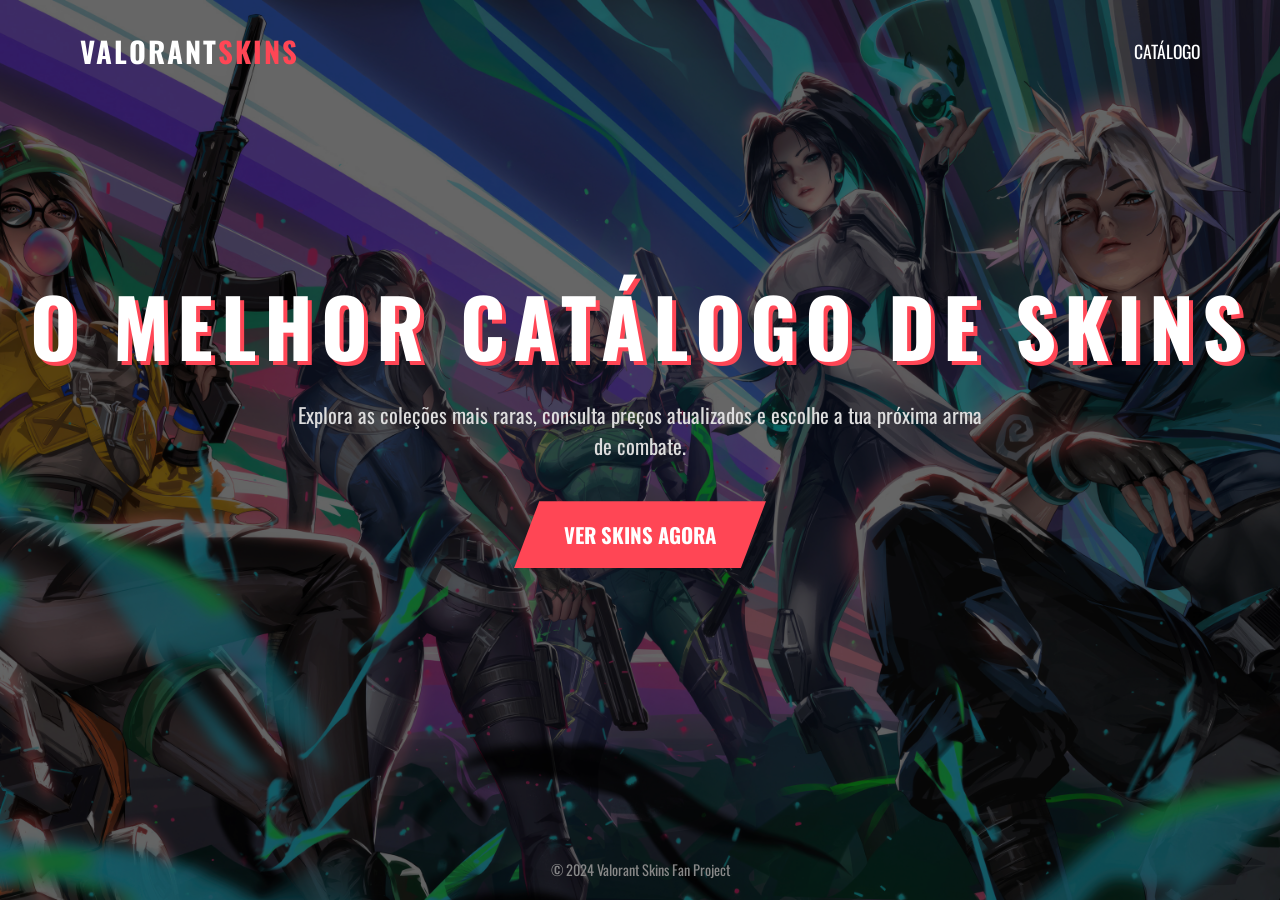
<file: Projeto/index.html>
<!DOCTYPE html>
<html lang="pt-br">
<head>
    <meta charset="UTF-8">
    <meta name="viewport" content="width=device-width, initial-scale=1.0">
    <title>Valorant Skins - Início</title>
    <link rel="stylesheet" href="styles/index.css">
</head>
<body>
    <div class="overlay"></div>
    
    <header>
        <div class="logo">VALORANT<span>SKINS</span></div>
        <nav>
            <a href="skins.html" class="nav-link">Catálogo</a>
        </nav>
    </header>

    <main class="hero">
        <section class="hero-content">
            <h1>O MELHOR CATÁLOGO DE SKINS</h1>
            <p>Explora as coleções mais raras, consulta preços atualizados e escolhe a tua próxima arma de combate.</p>
            <a href="skins.html" class="btn-cta">VER SKINS AGORA</a>
        </section>
    </main>

    <footer>
        <p>&copy; 2024 Valorant Skins Fan Project</p>
    </footer>
</body>
</html>
</file>
<file: Projeto/styles/index.css>
/* Importando uma fonte moderna e forte */
@import url('https://fonts.googleapis.com/css2?family=Oswald:wght@400;700&display=swap');

* {
    margin: 0;
    padding: 0;
    box-sizing: border-box;
    font-family: 'Oswald', sans-serif;
}

body {
    background-image: url('../images/valorant-girls-3840x2160-14812.jpg');
    background-size: cover;
    background-position: center;
    background-attachment: fixed;
    height: 100vh;
    color: white;
    overflow: hidden; /* Mantém tudo numa tela só sem scroll */
}

/* Overlay para dar contraste */
.overlay {
    position: fixed;
    top: 0;
    left: 0;
    width: 100%;
    height: 100%;
    background: rgba(0, 0, 0, 0.6);
    z-index: -1;
}

header {
    display: flex;
    justify-content: space-between;
    align-items: center;
    padding: 30px 80px;
}

.logo {
    font-size: 1.8rem;
    font-weight: bold;
    letter-spacing: 2px;
}

.logo span {
    color: #ff4655; /* Vermelho Valorant */
}

.nav-link {
    color: white;
    text-decoration: none;
    font-size: 1.1rem;
    text-transform: uppercase;
    transition: 0.3s;
    border-bottom: 2px solid transparent;
}

.nav-link:hover {
    color: #ff4655;
    border-bottom: 2px solid #ff4655;
}

.hero {
    display: flex;
    justify-content: center;
    align-items: center;
    height: 70vh;
    text-align: center;
}

.hero-content h1 {
    font-size: 5rem;
    letter-spacing: 8px;
    margin-bottom: 15px;
    text-shadow: 4px 4px 0px #ff4655;
}

.hero-content p {
    font-size: 1.3rem;
    max-width: 700px;
    margin: 0 auto 40px;
    color: #dddddd;
    line-height: 1.5;
}

/* Botão Estilo Gamer */
.btn-cta {
    display: inline-block;
    background-color: #ff4655;
    color: white;
    padding: 18px 50px;
    text-decoration: none;
    font-size: 1.3rem;
    font-weight: bold;
    transition: 0.4s;
    /* Corte angular nas pontas */
    clip-path: polygon(10% 0, 100% 0, 90% 100%, 0% 100%);
}

.btn-cta:hover {
    background-color: white;
    color: #ff4655;
    transform: translateY(-5px);
    box-shadow: 0px 10px 20px rgba(255, 70, 85, 0.4);
}

footer {
    position: absolute;
    bottom: 20px;
    width: 100%;
    text-align: center;
    font-size: 0.9rem;
    color: #888;
}
</file>
